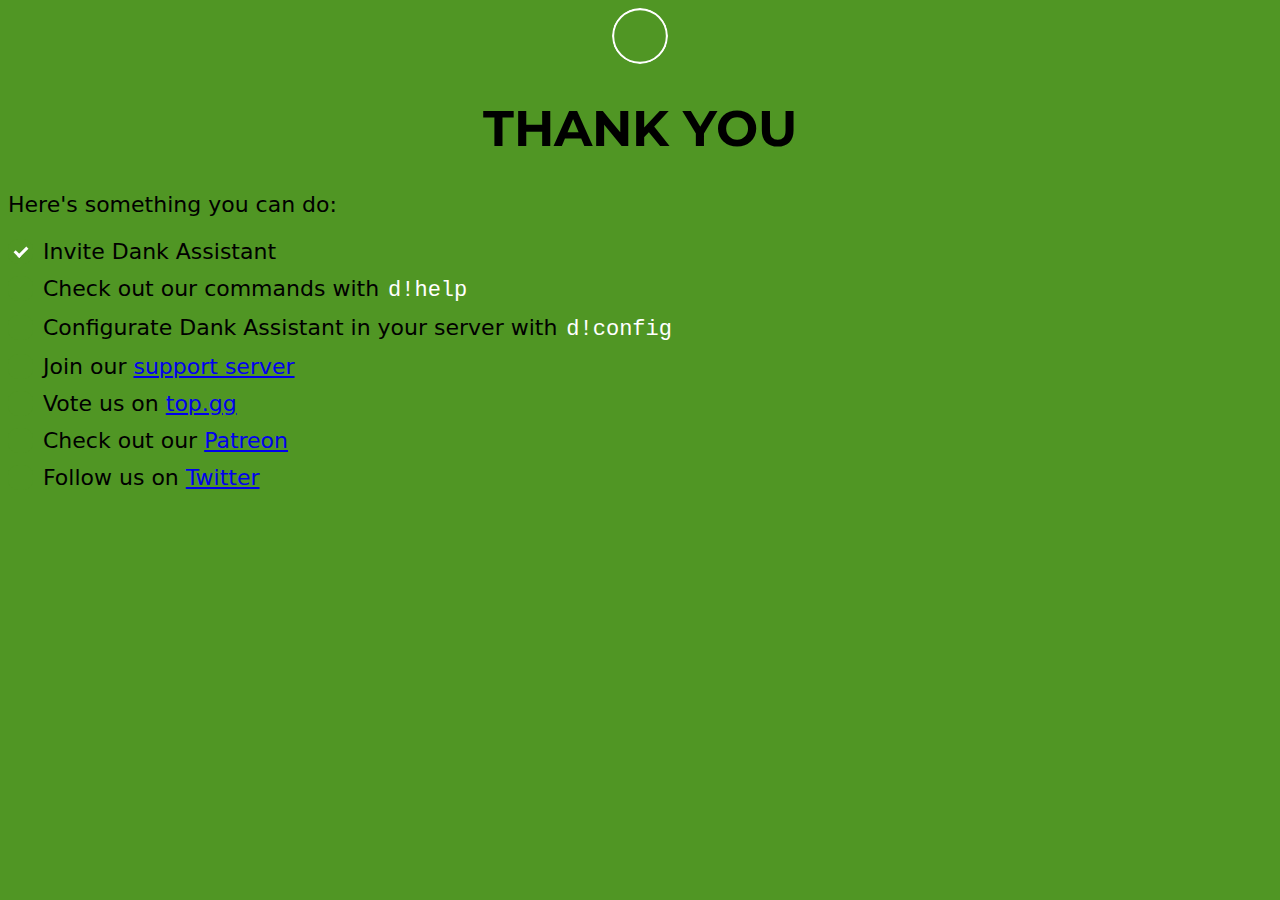
<file: landing.html>
<html>
<head>
<title>Dank Assistant</title>
<meta name="viewport" content="width=device-width, initial-scale=1.0">
<meta name="title" content="Dank Assistant | Thanks for inviting Dank Assistant!">
<meta name="description" content="Command reminders, Dank Memer guides, calculators, heist starter, gambling tracker & tons of tools to run a Dank Memer server.">

<meta property="og:type" content="website">
<meta property="og:url" content="https://dankassistant.ga/landing">
<meta property="og:title" content="Dank Assistant | Thanks for inviting Dank Assistant!">
<meta property="og:description" content="Command reminders, Dank Memer guides, calculators, heist starter, gambling tracker & tons of tools to run a Dank Memer server.">
<meta property="og:image" content="banner.JPG">
<link rel="apple-touch-icon" sizes="180x180" href="/apple-touch-icon.png">
<link rel="icon" type="image/png" sizes="32x32" href="/favicon-32x32.png">
<link rel="icon" type="image/png" sizes="16x16" href="/favicon-16x16.png">
<link rel="manifest" href="/site.webmanifest">
<meta property="theme-color" content="#509624" />

<meta property="twitter:card" content="banner.JPG">
<meta property="twitter:url" content="https://dankassistant.ga/landing">
<meta property="twitter:title" content="Dank Assistant | Thanks for inviting Dank Assistant!">
<meta property="twitter:description" content="Command reminders, Dank Memer guides, calculators, heist starter, gambling tracker & tons of tools to run a Dank Memer server.">
<meta property="twitter:image" content="banner.JPG">
  <link rel="preconnect" href="https://fonts.googleapis.com"> 
<link rel="preconnect" href="https://fonts.gstatic.com" crossorigin> 
<link href="https://fonts.googleapis.com/css2?family=Roboto:wght@900&display=swap" rel="stylesheet">
<link rel="preconnect" href="https://fonts.googleapis.com"> 
<link rel="preconnect" href="https://fonts.gstatic.com" crossorigin> 
<link href="https://fonts.googleapis.com/css2?family=Montserrat:wght@700&display=swap" rel="stylesheet">
</head>
<style>
	* {
		background-color: #509624!important;
	}
  body {
    font-family: system-ui;
    /*background: linear-gradient(-45deg, #ee7752, #e73c7e, #23a6d5, #23d5ab);

    background-size: 400% 400%;
    
    animation: gradient 15s ease infinite;*/
    text-decoration: none !important;
  }
  h1 {
    font-family: 'Montserrat', sans-serif !important;
    font-size: 50px;
    text-align: center;
  }
    h2 {
    font-family: 'Montserrat', sans-serif !important;
    font-size: 30px;
    text-align: center;
  }
	
@keyframes gradient {
	0% {
		background-position: 0% 50%;
	}
	50% {
		background-position: 100% 50%;
	}
	100% {
		background-position: 0% 50%;
	}
}

.container {
  display: block;
  position: relative;
  padding-left: 35px;
  margin-bottom: 12px;
  cursor: pointer;
  font-size: 22px;
  -webkit-user-select: none;
  -moz-user-select: none;
  -ms-user-select: none;
  user-select: none;
}

.container input {
  position: absolute;
  opacity: 0;
  cursor: pointer;
  height: 0;
  width: 0;
}

.checkmark {
border-radius: 10px;
  position: absolute;
  top: 0;
  left: 0;
  height: 25px;
  width: 25px;
  background-color: #eee;
}

.container:hover input ~ .checkmark {
  background-color: #ccc;
}

.container input:checked ~ .checkmark {
  background-color: #5865f2;
}

.checkmark:after {
  content: "";
  position: absolute;
  display: none;
}

.container input:checked ~ .checkmark:after {
  display: block;
}

.container .checkmark:after {
  left: 9px;
  top: 5px;
  width: 5px;
  height: 10px;
  border: solid white;
  border-width: 0 3px 3px 0;
  -webkit-transform: rotate(45deg);
  -ms-transform: rotate(45deg);
  transform: rotate(45deg);
  }
	
code {
  font-family: Consolas,"courier new";
  color: #ffffff;
  background-color: #36393e;
  padding: 2px;
}

.checkmark__circle {
  stroke-dasharray: 166;
  stroke-dashoffset: 166;
  stroke-width: 2;
  stroke-miterlimit: 10;
  stroke: #5865f2;
  fill: none;
  animation: stroke 0.6s cubic-bezier(0.65, 0, 0.45, 1) forwards;
}

.check {
  width: 56px;
  height: 56px;
  border-radius: 50%;
  display: block;
  stroke-width: 2;
  stroke: #fff;
  stroke-miterlimit: 10;
  margin: 5px auto;
  box-shadow: inset 0px 0px 0px #5865f2;
  animation: fill .4s ease-in-out .4s forwards, scale .3s ease-in-out .9s both;
}

.check__check {
  transform-origin: 50% 50%;
  stroke-dasharray: 48;
  stroke-dashoffset: 48;
  animation: stroke 0.3s cubic-bezier(0.65, 0, 0.45, 1) 0.8s forwards;
}

@keyframes stroke {
  100% {
    stroke-dashoffset: 0;
  }
}
@keyframes scale {
  0%, 100% {
    transform: none;
  }
  50% {
    transform: scale3d(1.1, 1.1, 1);
  }
}
@keyframes fill {
  100% {
    box-shadow: inset 0px 0px 0px 30px #5865f2;
  }
}
	
.crossmark__circle {
  stroke-dasharray: 166;
  stroke-dashoffset: 166;
  stroke-width: 2;
  stroke-miterlimit: 10;
  stroke: #5865f2;
  fill: none;
  animation: stroke 0.6s cubic-bezier(0.65, 0, 0.45, 1) forwards;
}
.crossmark {
  width: 56px;
  height: 56px;
  border-radius: 50%;
  display: block;
  stroke-width: 2;
  stroke: #fff;
  stroke-miterlimit: 10;
  margin: 5px auto;
  box-shadow: inset 0px 0px 0px #5865f2;
  animation: fill .4s ease-in-out .4s forwards, scale .3s ease-in-out .9s both;
}
.crossmark__check {
  transform-origin: 50% 50%;
  stroke-dasharray: 29;
  stroke-dashoffset: 29;
  animation: stroke 0.3s cubic-bezier(0.65, 0, 0.45, 1) 0.8s forwards;
}
@keyframes stroke {
  100% {
    stroke-dashoffset: 0;
  }
}
@keyframes scale {
  0%, 100% {
    transform: none;
  }
  50% {
    transform: scale3d(1.1, 1.1, 1);
  }
}
@keyframes fill {
  100% {
    box-shadow: inset 0px 0px 0px 30px #5865f2;
  }
}
</style>
<body>
	<div id="result">
	<svg class="check" xmlns="http://www.w3.org/2000/svg" viewBox="0 0 52 52"><circle class="check__circle" cx="26" cy="26" r="25" fill="none" /><path class="check__check" fill="none" d="M14.1 27.2l7.1 7.2 16.7-16.8" /></svg>
	</div>
  <h1 id="errorh1">THANK YOU</h1>
  <h2 id="msg"></h2>
  <p id="wrongperms" style="text-align: center;"></p>
	<p style="font-size: 22px;">Here's something you can do:</p>
  <label class="container">Invite Dank Assistant
  <input type="checkbox" checked="checked" onclick="return false;">
  <span class="checkmark"></span>
</label>
  <label class="container">Check out our commands with <code>d!help</code>
  <input type="checkbox">
  <span class="checkmark"></span>
</label>
  <label class="container">Configurate Dank Assistant in your server with <code>d!config</code>
  <input type="checkbox">
  <span class="checkmark"></span>
</label>
  <label class="container">Join our <a href="https://discord.gg/danks" target="_blank">support server</a>
  <input type="checkbox">
  <span class="checkmark"></span>
</label>
  <label class="container">Vote us on <a href="https://top.gg/bot/815564870011453480/vote" target="_blank">top.gg</a>
  <input type="checkbox">
  <span class="checkmark"></span>
</label>
  <label class="container">Check out our <a href="https://www.patreon.com/join/DankAssistantBot" target="_blank">Patreon</a>
  <input type="checkbox">
  <span class="checkmark"></span>
</label>
  <label class="container">Follow us on <a href="https://twitter.com/DankAssistant" target="_blank">Twitter</a>
  <input type="checkbox">
  <span class="checkmark"></span>
</label>

  <script>
		const queryString = new URLSearchParams(window.location.search);
		const error = queryString.get('error');
		const code = queryString.get('code');
		const perms = queryString.get('permissions')
		if (error) {
      document.getElementById('errorh1').innerHTML = `There's an error while inivting Dank Assistant`
      document.getElementById('result').innerHTML = `<svg class="crossmark" xmlns="http://www.w3.org/2000/svg" viewBox="0 0 52 52"><circle class="crossmark__circle" cx="26" cy="26" r="25" fill="none" /><path class="crossmark__check" fill="none" d="M16 16 36 36 M36 16 16 36" /></svg>`
      document.getElementById('msg').innerHTML = `You have cancelled the invite process. If it was a mistake, you can invite it again by clicking <a href="https://discord.com/oauth2/authorize?client_id=815564870011453480&scope=bot%20applications.commands&permissions=347200&response_type=code&redirect_uri=https%3A%2F%2Fdankassistant.ga%2Fthanks">here.</a>`
		}
		else {
			if (code) {
				if (perms !== "347200") {
					document.getElementById('msg').innerHTML = `Dank Assistant has been added into your server, but minimal permissions are not given.<br> <a href="https://discord.com/oauth2/authorize?client_id=815564870011453480&scope=bot%20applications.commands&permissions=347200&response_type=code&redirect_uri=https%3A%2F%2Fdankassistant.ga%2Fthanks">Invite again.</a></div>`
				} else {
		document.getElementById('msg').innerHTML = `Dank Assistant has been added into your server.`
				}
      }
		}
	//document.getElementById('msg').innerHTML = `Thank you for checking out the landing page. What are you waiting for? <a href="https://discord.com/oauth2/authorize?client_id=815564870011453480&scope=bot%20applications.commands&permissions=347200&response_type=code&redirect_uri=https%3A%2F%2Fdankassistant.ga%2Fthanks">invite now!</a>`
	</script>
</body>
</html>
</file>
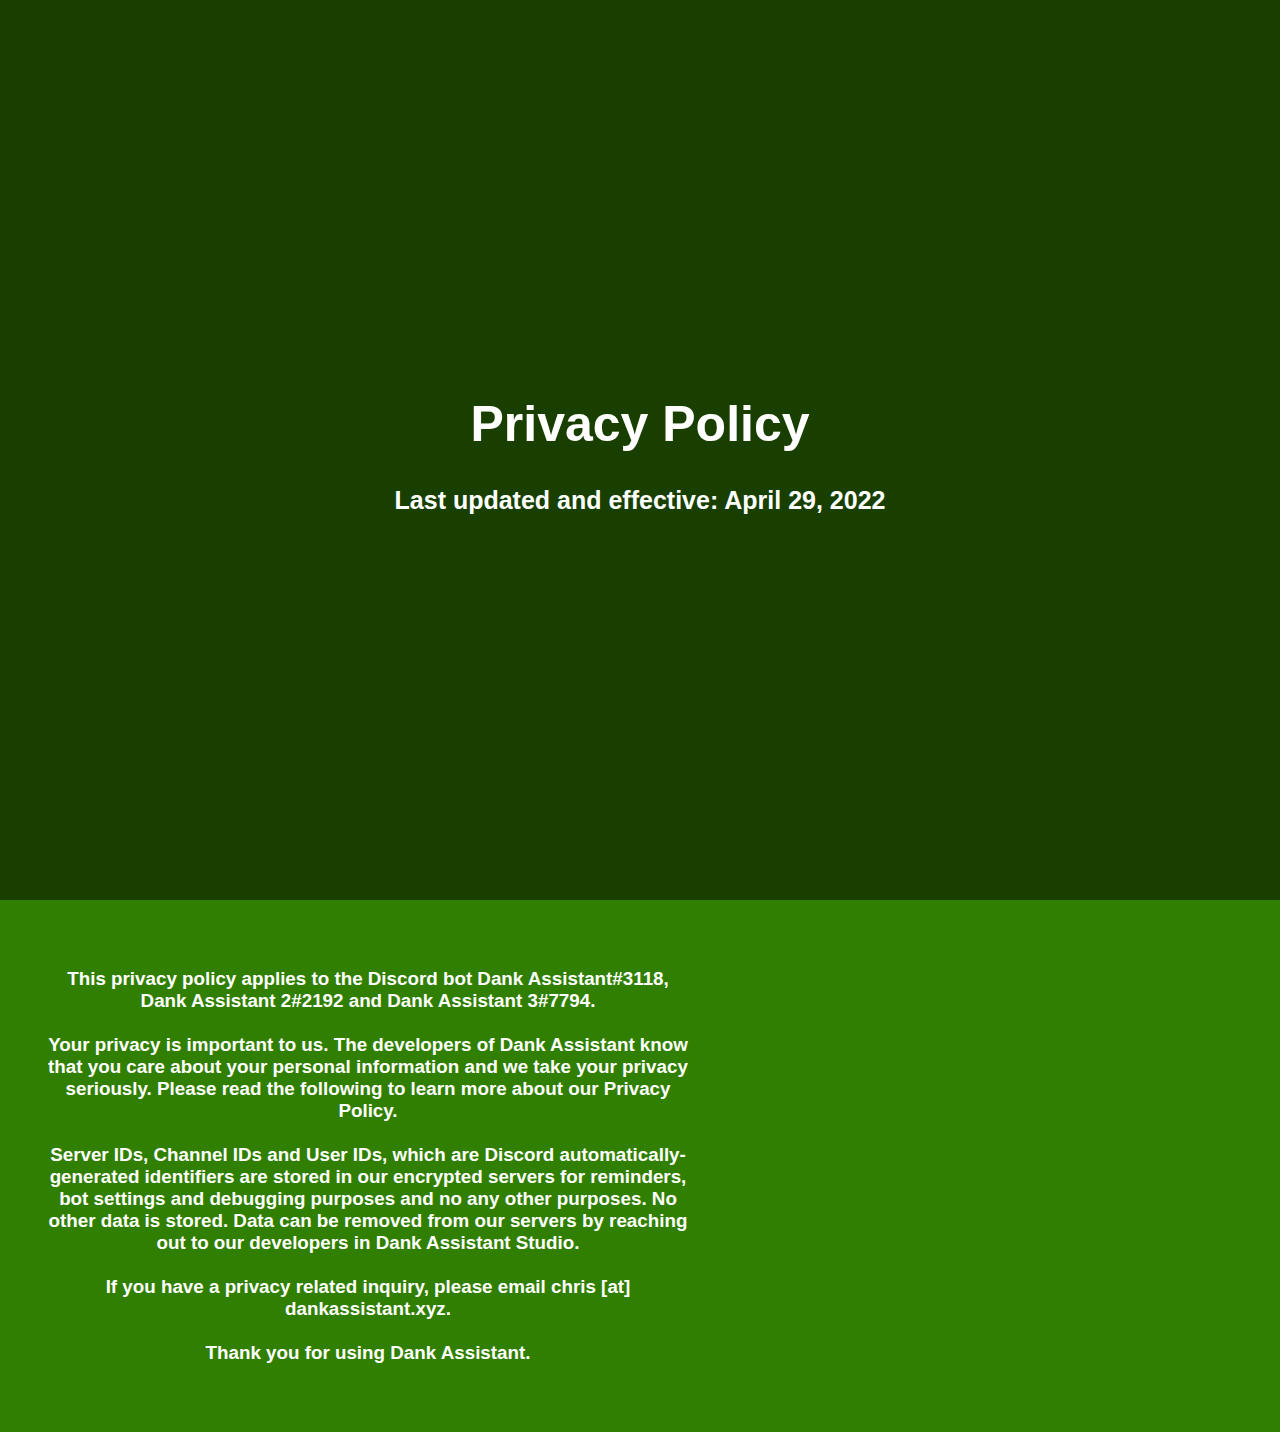
<file: privacy.html>
<!DOCTYPE html>
<html>
<head>
<link rel="apple-touch-icon" sizes="180x180" href="/apple-touch-icon.png">
<link rel="icon" type="image/png" sizes="32x32" href="/favicon-32x32.png">
<link rel="icon" type="image/png" sizes="16x16" href="/favicon-16x16.png">
<link rel="manifest" href="https://cdn.glitch.com/8d82f904-6ada-49a7-b462-a759185632d7%2Fsite.webmanifest?v=1631782897553">
<meta property="og:title" content="Dank Assistant - Your Dank Memer companion" />
<meta property="og:type" content="website" />
<meta property="og:url" content="https://dankassistant.xyz/" />
<meta property="og:image" content="https://cdn.glitch.com/8d82f904-6ada-49a7-b462-a759185632d7%2FA7FAF813-3EB5-40BF-BD3C-A6876365D074.png?v=1631695217081" />
<meta property="og:description" content="Command reminders, guides, calculators, heist starter, gamble tracker & tons of tools for Dank Memer" />
<meta property="theme-color" content="#509624" />
<meta name="viewport" content="width=device-width, initial-scale=1">
<link rel="stylesheet" href="https://cdnjs.cloudflare.com/ajax/libs/font-awesome/4.7.0/css/font-awesome.min.css">
<link rel="stylesheet" href="/style.css">
</head>
<body>
<div class="hero-image">
</div>
  <div class="hero-text">
    <h1 style="font-size:50px; font-weight: 900;">Privacy Policy</h1>
    <p style="font-size: 25px; font-weight: 700;">Last updated and effective: April 29, 2022</p
  </div>
</div>

<div class="section section-type-b">
      <div class="section-content">
        <p class="content section-text">
          This privacy policy applies to the Discord bot Dank Assistant#3118, Dank Assistant 2#2192 and Dank Assistant 3#7794.<br><br>
Your privacy is important to us. The developers of Dank Assistant know that you care about your personal information and we take your privacy seriously. Please read the following to learn more about our Privacy Policy.<br><br>
Server IDs, Channel IDs and User IDs, which are Discord automatically-generated identifiers are stored in our encrypted servers for reminders, bot settings and debugging purposes and no any other purposes. No other data is stored. Data can be removed from our servers by reaching out to our developers in Dank Assistant Studio.<br><br>
If you have a privacy related inquiry, please email chris [at] dankassistant.xyz.<br><br>
Thank you for using Dank Assistant.
        </p>
      </div>
    </div>
</body>
</html>
</file>
<file: style.css>
body, html {
  height: 100%;
  margin: 0;
  font-family: -apple-system, BlinkMacSystemFont, "Segoe UI", Roboto, Helvetica, Arial, sans-serif, "Apple Color Emoji", "Segoe UI Emoji", "Segoe UI Symbol";
  background-color: #317F00;
	text-align: center;
  color: white;
}

.hero-image {
  background-image: linear-gradient(rgba(0, 0, 0, 0.5), rgba(0, 0, 0, 0.5)), url("https://cdn.glitch.com/8d82f904-6ada-49a7-b462-a759185632d7%2Flayered-waves-haikei.png?v=1631694186393");
  height: 100%;
  background-position: center;
  background-repeat: no-repeat;
  background-size: cover;
  position: relative;
}

.hero-text {
  text-align: center;
  position: absolute;
  top: 50%;
  left: 50%;
  transform: translate(-50%, -50%);
  color: white;
}

.hero-text button {
  border: none;
  outline: 0;
  display: inline-block;
  padding: 10px 25px;
  color: black;
  background-color: #ddd;
  text-align: center;
  cursor: pointer;
}

.hero-text button:hover {
  background-color: #555;
  color: white;
}

@keyframes float {
  0% {
    box-shadow: 0 5px 15px 0px rgba(0, 0, 0, 0.6);
    -webkit-transform: translatey(0px);
            transform: translatey(0px);
  }
  50% {
    box-shadow: 0 25px 15px 0px rgba(0, 0, 0, 0.2);
    -webkit-transform: translatey(-30px);
            transform: translatey(-30px);
  }
  100% {
    box-shadow: 0 5px 15px 0px rgba(0, 0, 0, 0.6);
    -webkit-transform: translatey(0px);
            transform: translatey(0px);
  }
}

.topnav {
  overflow: hidden;
  background-color: #333;
}

.topnav a {
  float: left;
  display: block;
  color: #f2f2f2;
  text-align: center;
  padding: 14px 16px;
  text-decoration: none;
  font-size: 17px;
}

.topnav a:hover {
  background-color: #ddd;
  color: black;
}

.topnav a.active {
  background-color: #04AA6D;
  color: white;
}

.topnav .icon {
  display: none;
}

@media screen and (max-width: 600px) {
  .topnav a:not(:first-child) {display: none;}
  .topnav a.icon {
    float: right;
    display: block;
  }
}

@media screen and (max-width: 600px) {
  .topnav.responsive {position: relative;}
  .topnav.responsive .icon {
    position: absolute;
    right: 0;
    top: 0;
  }
  .topnav.responsive a {
    float: none;
    display: block;
    text-align: left;
  }
}

.section-type-b {
  background-size: cover;
  display: flex;
  flex-direction: row;
  color: white;
}
.section-type-c {
  background-color: #284b12;
  background-size: cover;
  display: flex;
  flex-direction: row-reverse;
  color: white;
}

.section-title {
  font-weight: 700;
  font-size: 3rem;
}

.section-content {
  margin: 3rem;
  flex-direction: column;
  width: 50%;
  vertical-align: middle;
  display: flex;
  justify-content: center;
}

.section-img-container {
  padding: 5rem;
  flex-direction: column;
  width: 75%;
  text-align: center;
}

.section-img {
  border-radius: 15px;
  width: 75%;
  max-width: 30rem;
}

.section-text {
  font-weight: 600;
  font-size: 1.175rem;
}

.section {
  width: 100%;
  padding-bottom: 1px;
  padding-top: 1px;
}

@media screen and (max-width: 800px) {
    .section-type-b {
    flex-direction: column;
  }
  .section-type-c {
    flex-direction: column;
  }
	.section-type-d {
    flex-direction: column;
  }
  .section-img {
    width: 100%;
    max-width: 100%;
  }
  .section-img-container {
    padding: 0px;
    text-align: center;
    margin-bottom: 5rem;
    margin-left: 5rem;
    width: 60%;
  }
  .section-content {
    width: 75%;
  }
}

.section-type-d {
  background-color: ##3B3B3B;
  background-size: cover;
  display: flex;
  flex-direction: row-reverse;
  color: white;
}

sup {
  opacity: 30%
}


footer {
  width: 100%;
  background-color: #36393e;
  color: #ffffff;
  padding-top: 2%;
  padding-bottom: 5%;
  display: flex;
  flex-direction: row;
  justify-content: space-between;
}

.footer-logo {
  height: 15rem;
}

.footer-logo-container {
  vertical-align: middle;
  margin-left: 3rem;
  display: flex;
  flex-direction: row;
}

.footer-logo-text-container {
  vertical-align: middle;
  display: flex;
  flex-direction: column;
  justify-content: center;
  width: 100%;
}

.footer-container {
  padding: 5%;
  padding-left: 15%;
  padding-right: 15%;
  display: flex;
  flex-direction: row;
  justify-content: normal;
}

.footer-column {
  display: inline-block;
  vertical-align: middle;
  margin-right: 50%;
}

.footer-column a {
  display: block;
  margin-bottom: 5px;
}


a:link { text-decoration: none; }

a:visited { text-decoration: none; }

a:hover { text-decoration: none; }

a:active { text-decoration: none; }

.content a:link { text-decoration: none; color: #ca641c; }

.content a:visited { text-decoration: none; color: #ca641c; }

.content a:hover { text-decoration: underline; color: #ca641c; }

.content a:active { text-decoration: none; color: #ca641c; }

.footer-column a:link { text-decoration: none; color: #ffffff; }

.footer-column a:visited { text-decoration: none; color: #ffffff; }

.footer-column a:hover { text-decoration: underline; color: #ffffff; }

.footer-column a:active { text-decoration: none; color: #ffffff; }

.button a:link { text-decoration: none; color: #ffffff; }

.button a:visited { text-decoration: none; color: #ffffff; }

.button a:hover { text-decoration: none; color: #ffffff; }

.button a:active { text-decoration: none; color: #ffffff; }


footer {
  width: 100%;
  background-color: #36393e;
  color: #ffffff;
  padding-top: 2%;
  padding-bottom: 5%;
  display: flex;
  flex-direction: row;
  justify-content: space-between;
}

.footer-logo {
  height: 15rem;
}

.footer-logo-container {
  vertical-align: middle;
  margin-left: 3rem;
  display: flex;
  flex-direction: row;
}

.footer-logo-text-container {
  vertical-align: middle;
  display: flex;
  flex-direction: column;
  justify-content: center;
  width: 100%;
}

.footer-container {
  padding: 5%;
  padding-left: 15%;
  padding-right: 15%;
  display: flex;
  flex-direction: row;
  justify-content: normal;
}

.footer-column {
  display: inline-block;
  vertical-align: middle;
  margin-right: 50%;
}

.footer-column a {
  display: block;
  margin-bottom: 5px;
}


@media screen and (max-width: 800px) {
  footer {
    flex-direction: row;
  }
  .footer-container {
    flex-direction: row;
    padding-right: 0px;
  }
  .footer-logo {
    visibility: hidden;
    position: absolute;
    bottom: 0px;
  }
  .footer-column {
    margin-right: 5px;
  }
}

@media screen and (max-width: 365px) {
  footer {
    flex-direction: row;
  }
  .footer-container {
    flex-direction: row;
    padding-right: 0px;
  }
  .footer-logo {
    visibility: hidden;
    position: absolute;
    bottom: 0px;
  }
  .footer-column {
    margin-right: 5px;
  }
}

@media screen and (max-width: 300px) {
  footer {
    flex-direction: row;
  }
  .footer-container {
    flex-direction: row;
    padding-right: 0px;
  }
  .footer-logo {
    visibility: hidden;
    position: absolute;
    bottom: 0px;
  }
  .footer-column {
    margin-right: 5px;
  }

}
</file>
